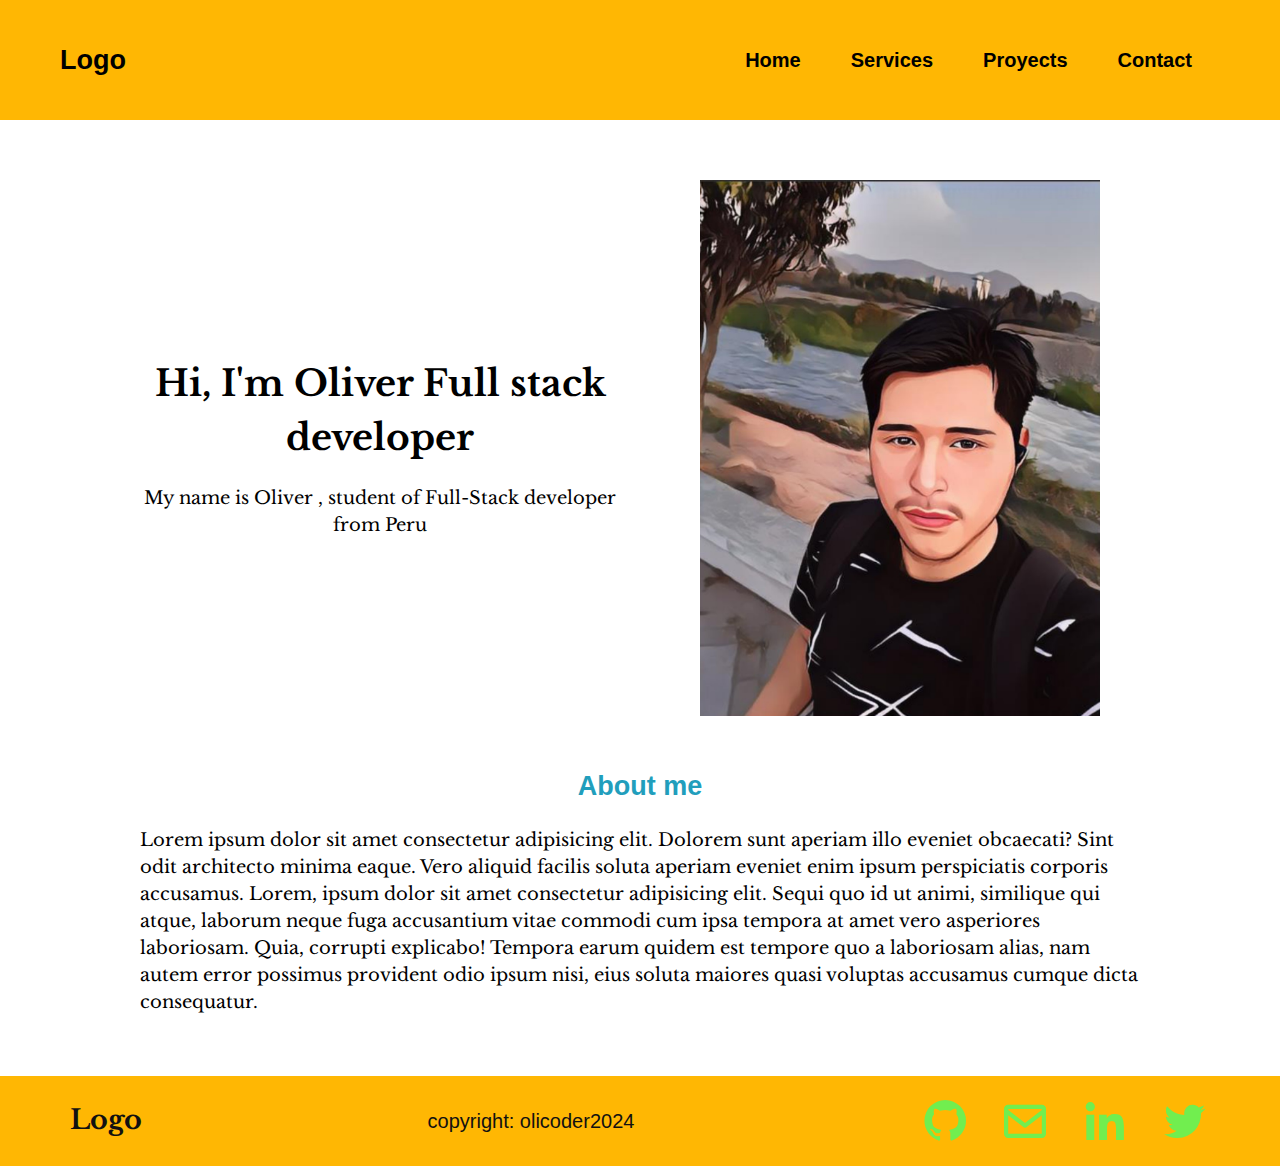
<file: index.html>
<!DOCTYPE html>
<html lang="en">
  <head>
    <meta charset="UTF-8" />
    <meta name="viewport" content="width=device-width, initial-scale=1.0" />
    <link rel="preconnect" href="https://fonts.googleapis.com" />
    <link rel="preconnect" href="https://fonts.gstatic.com" crossorigin />
    <link
      href="https://fonts.googleapis.com/css2?family=Libre+Baskerville&display=swap"
      rel="stylesheet"
    />
    <link
      href="https://unpkg.com/boxicons@2.1.4/css/boxicons.min.css"
      rel="stylesheet"
    />
    <link href='https://unpkg.com/boxicons@2.1.4/css/boxicons.min.css' rel='stylesheet'>
    <title>Mi Portafolio</title>
    <link rel="stylesheet" href="./css/style.css" />
  </head>
  <body>
    <header>
      <nav class="header">
        <h2 class="logo">Logo</h2>
        <div class="container__menu" id="container__menu">
          <ul class="menu">
            <button class="btn__cerrar" id="cerrar"><i class='bx bxs-tag-x'></i></button>
            <li class="menu-list"><a class="menu-link" href="index.html">Home</a></li>
            <li class="menu-list"><a class="menu-link" href="./html/services.html">Services</a></li>
            <li class="menu-list"><a class="menu-link" href="./html/proyects.html">Proyects</a></li>
            <li class="menu-list"><a class="menu-link" href="./html/contact.html">Contact</a></li>
          </ul>
        </div>
        <button class="btn__sandwich" id="abrir"><i class="bx bx-menu"></i></button>
      </nav>
    </header>

    <main class="main__container">
      <article class="section section__principal">
        <div class="presentation">
          <h1 class="main__title">
            Hi, I'm Oliver <span>Full stack</span> developer
          </h1>
          <p class="main__text">
            My name is Oliver , student of Full-Stack developer from Peru
          </p>
        </div>
        <div class="portada">
          <img
            class="img"
            src="./img/foto.jpg"
            alt="image of author"
            align="center"
          />
         </div>
      </article>
      
      <article class="section">
        <h2 class="section__title">About me</h2>
        <p class="text__card">
          Lorem ipsum dolor sit amet consectetur adipisicing elit. Dolorem sunt
          aperiam illo eveniet obcaecati? Sint odit architecto minima eaque.
          Vero aliquid facilis soluta aperiam eveniet enim ipsum perspiciatis
          corporis accusamus. Lorem, ipsum dolor sit amet consectetur
          adipisicing elit. Sequi quo id ut animi, similique qui atque, laborum
          neque fuga accusantium vitae commodi cum ipsa tempora at amet vero
          asperiores laboriosam. Quia, corrupti explicabo! Tempora earum quidem
          est tempore quo a laboriosam alias, nam autem error possimus provident
          odio ipsum nisi, eius soluta maiores quasi voluptas accusamus cumque
          dicta consequatur.
        </p>
      </article>


      
    </main>
    <footer class="footer">
      <div class="container-footer">
        <h2>Logo</h2>
        <p class="derechos">copyright: olicoder2024</p>
        <div class="social-media">
        <i class='bx bxl-github'><a href="#"></a></i>
        <i class='bx bx-envelope' ><a href="#"></a></i>
        <i class='bx bxl-linkedin' ><a href="#"></a></i>
        <i class='bx bxl-twitter' ><a href="#"></a></i>
      </div>
      </div>
    </footer>
    <script src="./JavaScript/script.js"></script>
  </body>
</html>
</file>
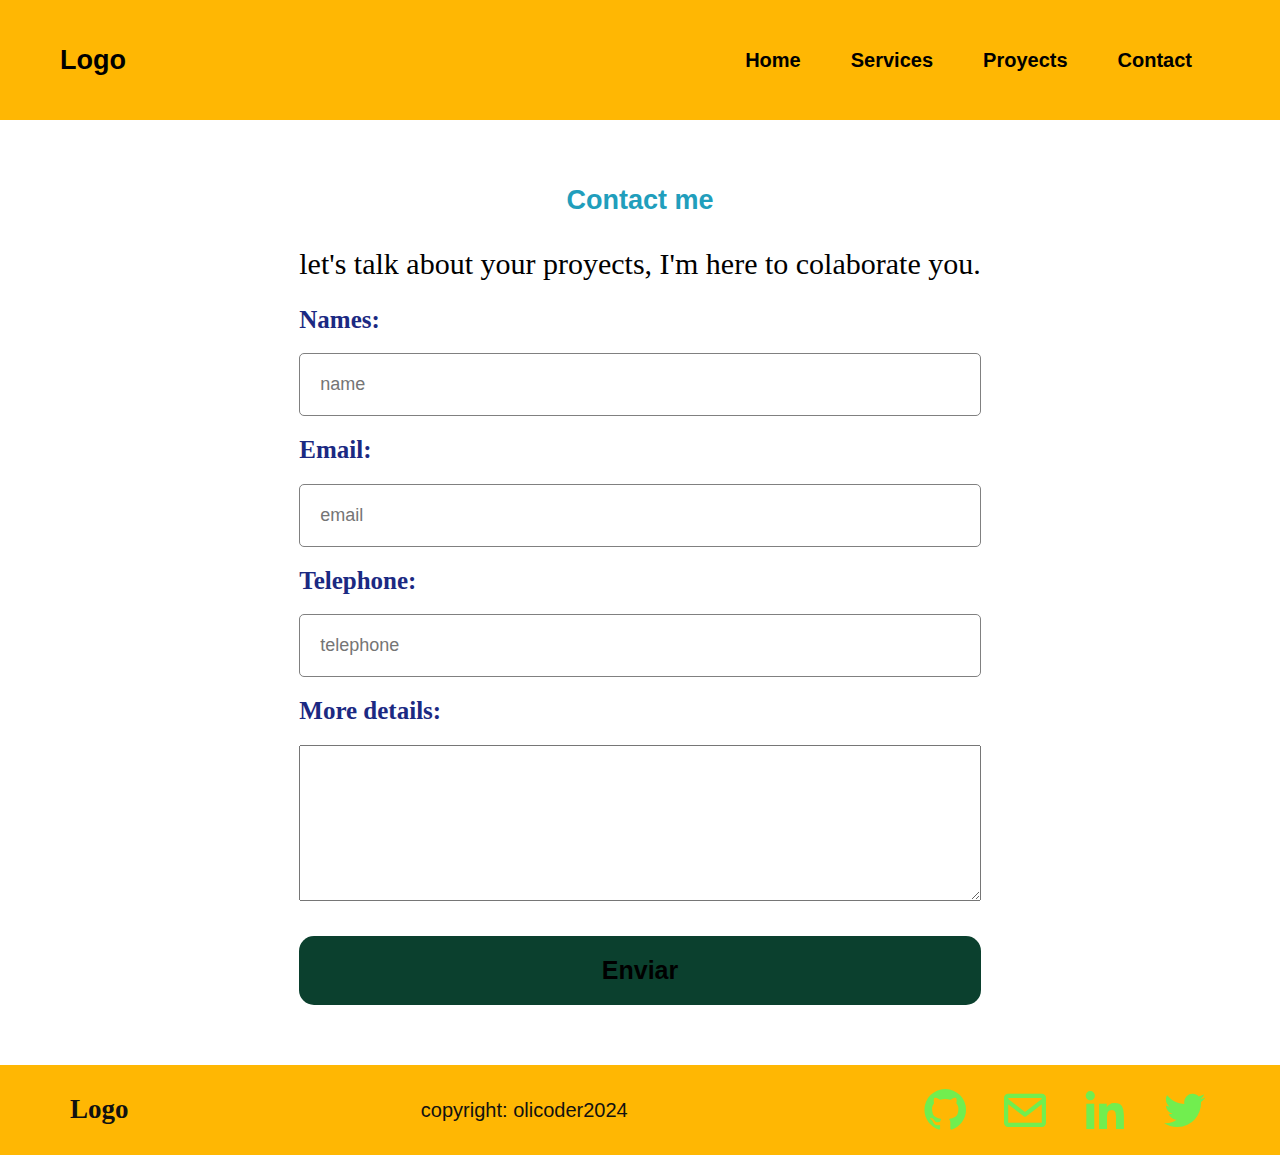
<file: html/contact.html>
<!DOCTYPE html>
<html lang="en">
  <head>
    <meta charset="UTF-8" />
    <meta name="viewport" content="width=device-width, initial-scale=1.0" />
    <title>Document</title>
    <link rel="stylesheet" href="../css/style.css" />
    <link
      href="https://unpkg.com/boxicons@2.1.4/css/boxicons.min.css"
      rel="stylesheet"
    />
  </head>
  <body>
    <header>
      <nav class="header">
        <h2 class="logo">Logo</h2>
        <div class="container__menu" id="container__menu">
          <ul class="menu">
            <button class="btn__cerrar" id="cerrar"><i class='bx bxs-tag-x'></i></button>
            <li class="menu-list"><a class="menu-link" href="../index.html">Home</a></li>
            <li class="menu-list"><a class="menu-link" href="../html/services.html">Services</a></li>
            <li class="menu-list"><a class="menu-link" href="../html/proyects.html">Proyects</a></li>
            <li class="menu-list"><a class="menu-link" href="../html/contact.html">Contact</a></li>
          </ul>
        </div>
        <button class="btn__sandwich" id="abrir"><i class="bx bx-menu"></i></button>
      </nav>
    </header>

    <main class="main__container">
      <article>
        <article class="section">
          <form class="formulario">
            <section class="presentation">
              <h2 class="section__title">Contact me</h2>
            <p class="text-formulario">
              let's talk about your proyects, I'm here to colaborate you.
            </p>
            </section>

            <div>
              <label class="labels" for="name">Names:</label>
              <input
                class="entrada"
                type="text"
                id="name"
                name="name"
                placeholder="name"
              />
            </div>

            <div>
              <label class="labels" for="email">Email:</label>
              <input
                class="entrada"
                type="email"
                id="email"
                name="email"
                placeholder="email"
              />
            </div>

            <div>
              <label class="labels" for="tel">Telephone:</label>
              <input
                class="entrada"
                type="tel"
                id="tel"
                name="tel"
                placeholder="telephone"
              />
            </div>

            <div>
              <label class="labels" for="textarea">More details:</label>
              <textarea name="labels" id="texarea" cols="30" rows="10"></textarea>
            </div>
            <button type="submit" class="btn-enviar">Enviar</button>
          </form>
        </article>
      </article>
    </main>

    <footer class="footer">
      <div class="container-footer">
        <h2>Logo</h2>
        <p class="derechos">copyright: olicoder2024</p>
        <div class="social-media">
        <i class='bx bxl-github'><a href="#"></a></i>
        <i class='bx bx-envelope' ><a href="#"></a></i>
        <i class='bx bxl-linkedin' ><a href="#"></a></i>
        <i class='bx bxl-twitter' ><a href="#"></a></i>
      </div>
      </div>
    </footer>
    <script src="../JavaScript/script.js"></script>
  </body>
</html>
</file>
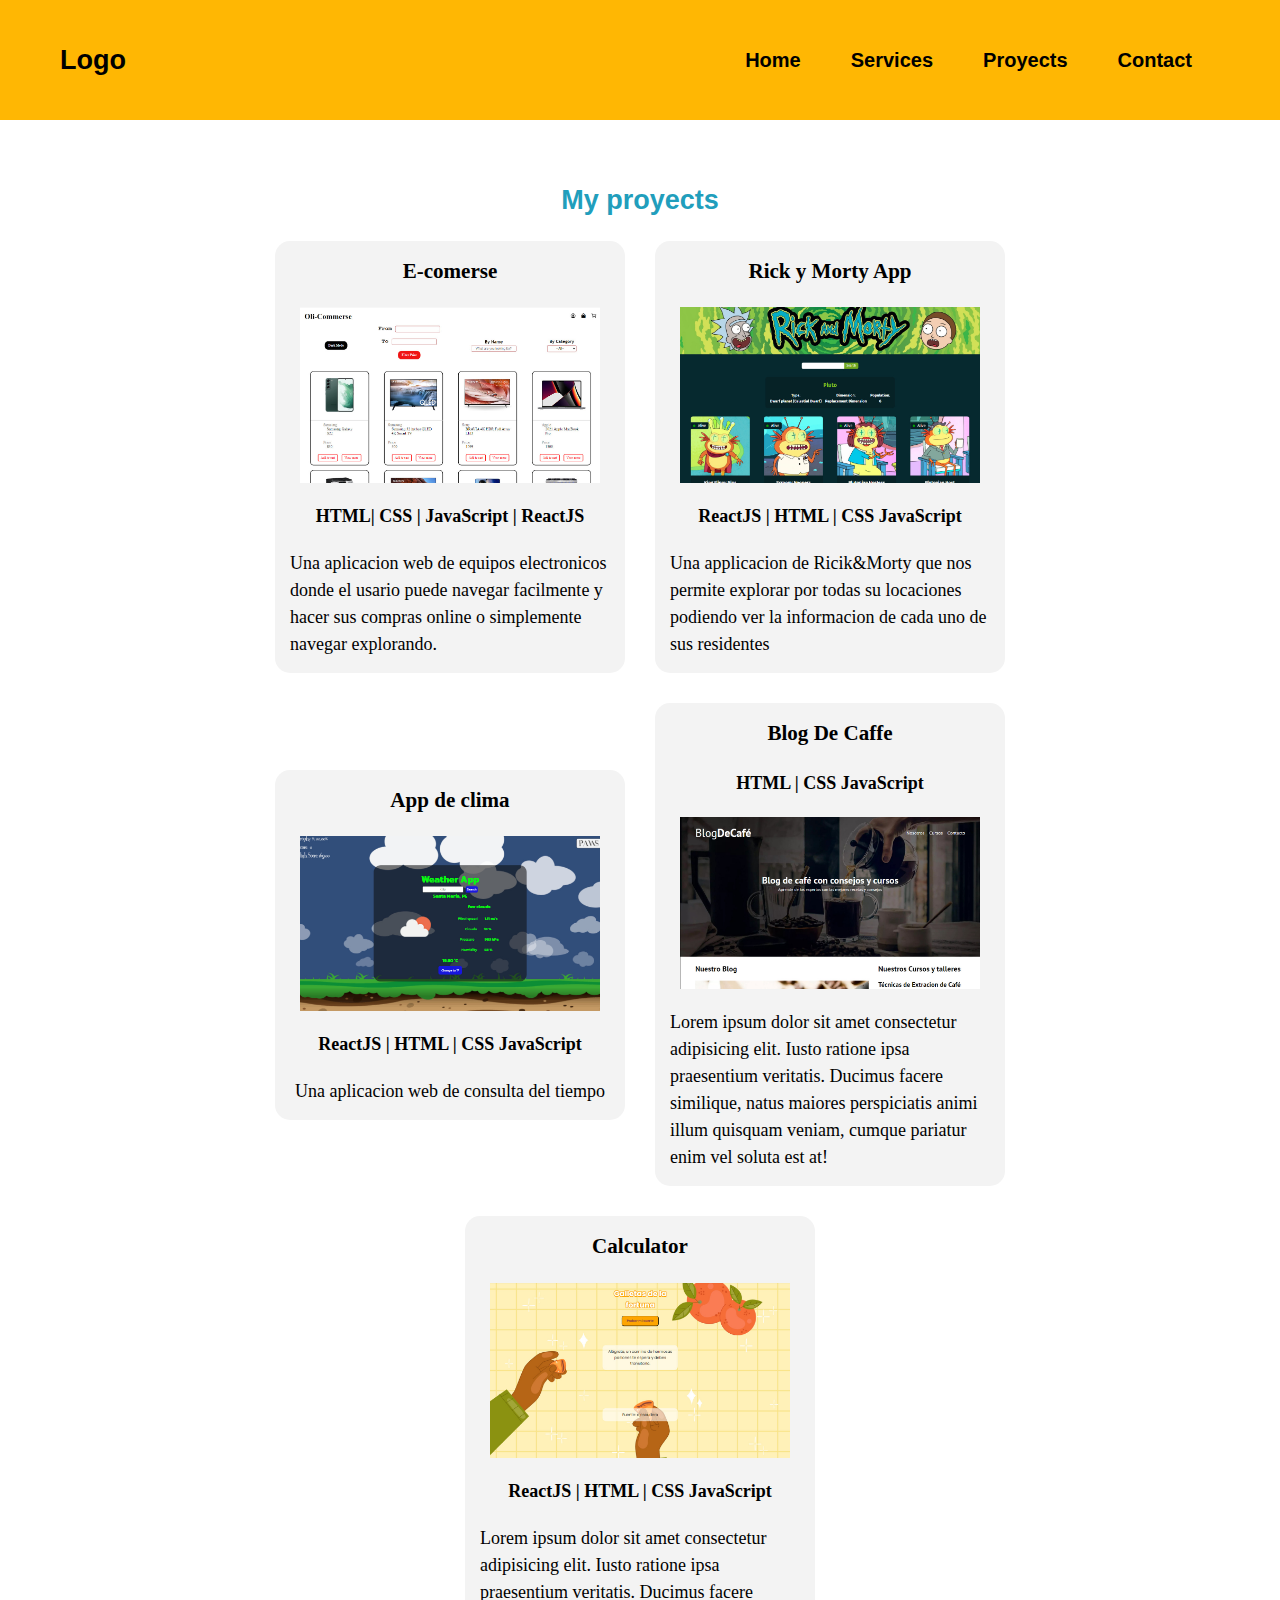
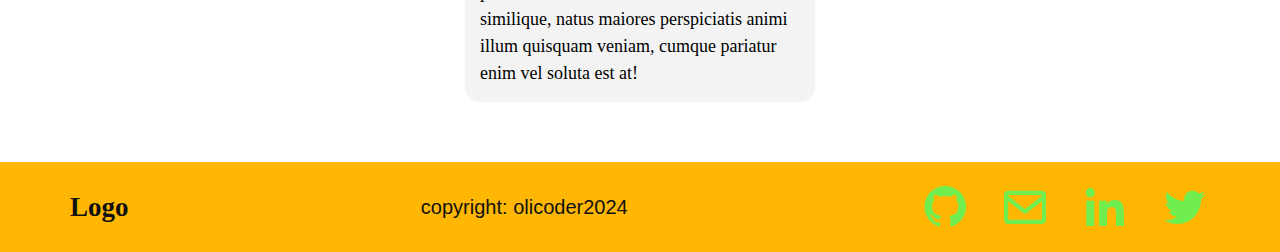
<file: html/proyects.html>
<!DOCTYPE html>
<html lang="en">
<head>
    <meta charset="UTF-8">
    <meta name="viewport" content="width=device-width, initial-scale=1.0">
    <link rel="stylesheet" href="../css/style.css">
    <link href='https://unpkg.com/boxicons@2.1.4/css/boxicons.min.css' rel='stylesheet'>
    <title>Document</title>
</head>
<body>
    <header>
      <nav class="header">
        <h2 class="logo">Logo</h2>
        <div class="container__menu" id="container__menu">
          <ul class="menu">
            <button class="btn__cerrar" id="cerrar"><i class='bx bxs-tag-x'></i></button>
            <li class="menu-list"><a class="menu-link" href="../index.html">Home</a></li>
            <li class="menu-list"><a class="menu-link" href="../html/services.html">Services</a></li>
            <li class="menu-list"><a class="menu-link" href="../html/proyects.html">Proyects</a></li>
            <li class="menu-list"><a class="menu-link" href="../html/contact.html">Contact</a></li>
          </ul>
        </div>
        <button class="btn__sandwich" id="abrir"><i class="bx bx-menu"></i></button>
      </nav>
      </header>
      
      <main class="main__container">
        <article class="section">
            <h2 class="section__title">My proyects</h2>
            <div class="cards">
              <div class="card__proyect">
                <h3 class="proyect__title">E-comerse</h3>
                <img class="img__proyect" src="../img/ecommerse.jpg" alt="proyecto 1">
                <h4>HTML| CSS | JavaScript | ReactJS</h4>
                <p>Una aplicacion web de equipos electronicos donde el usario puede navegar facilmente y hacer sus compras online o simplemente navegar explorando.</p>
              </div>
    
              <div class="card__proyect">
                <h3 class="proyect__title">Rick y Morty App</h3>
                <img class="img__proyect" src="../img/rick_morty.jpg" alt="proyecto 2">
                <h4>ReactJS | HTML | CSS JavaScript</h4>
                <p>Una applicacion de Ricik&Morty que nos permite explorar por todas su locaciones podiendo ver la informacion de cada uno de sus residentes</p>
              </div>
    
              <div class="card__proyect">
                <h3 class="proyect__title">App de clima</h3>
                <img class="img__proyect" src="../img/app_clima.jpg" alt="proyecto 3">
                <h4>ReactJS | HTML | CSS JavaScript</h4>
                <p>Una aplicacion web de consulta del tiempo</p>
              </div>

              <div class="card__proyect">
                <h3 class="proyect__title">Blog De Caffe</h3>
                <h4> HTML | CSS JavaScript</h4>
                <img class="img__proyect" src="../img/blog_caffe.jpg" alt="proyecto 4">
                <p>Lorem ipsum dolor sit amet consectetur adipisicing elit. Iusto ratione ipsa praesentium veritatis. Ducimus facere similique, natus maiores perspiciatis animi illum quisquam veniam, cumque pariatur enim vel soluta est at!</p>
              </div>

              <div class="card__proyect">
                <h3 class="proyect__title">Calculator</h3>
                <img class="img__proyect" src="../img/galleta_suerte.jpg" alt="proyecto 5">
                <h4>ReactJS | HTML | CSS JavaScript</h4>
                <p>Lorem ipsum dolor sit amet consectetur adipisicing elit. Iusto ratione ipsa praesentium veritatis. Ducimus facere similique, natus maiores perspiciatis animi illum quisquam veniam, cumque pariatur enim vel soluta est at!</p>
              </div>
            </div>
          </article>
      </main>

      <footer class="footer">
        <div class="container-footer">
          <h2>Logo</h2>
          <p class="derechos">copyright: olicoder2024</p>
          <div class="social-media">
          <i class='bx bxl-github'><a href="#"></a></i>
          <i class='bx bx-envelope' ><a href="#"></a></i>
          <i class='bx bxl-linkedin' ><a href="#"></a></i>
          <i class='bx bxl-twitter' ><a href="#"></a></i>
        </div>
        </div>
      </footer>
      <script src="../JavaScript/script.js"></script>
</body>
</html>
</file>
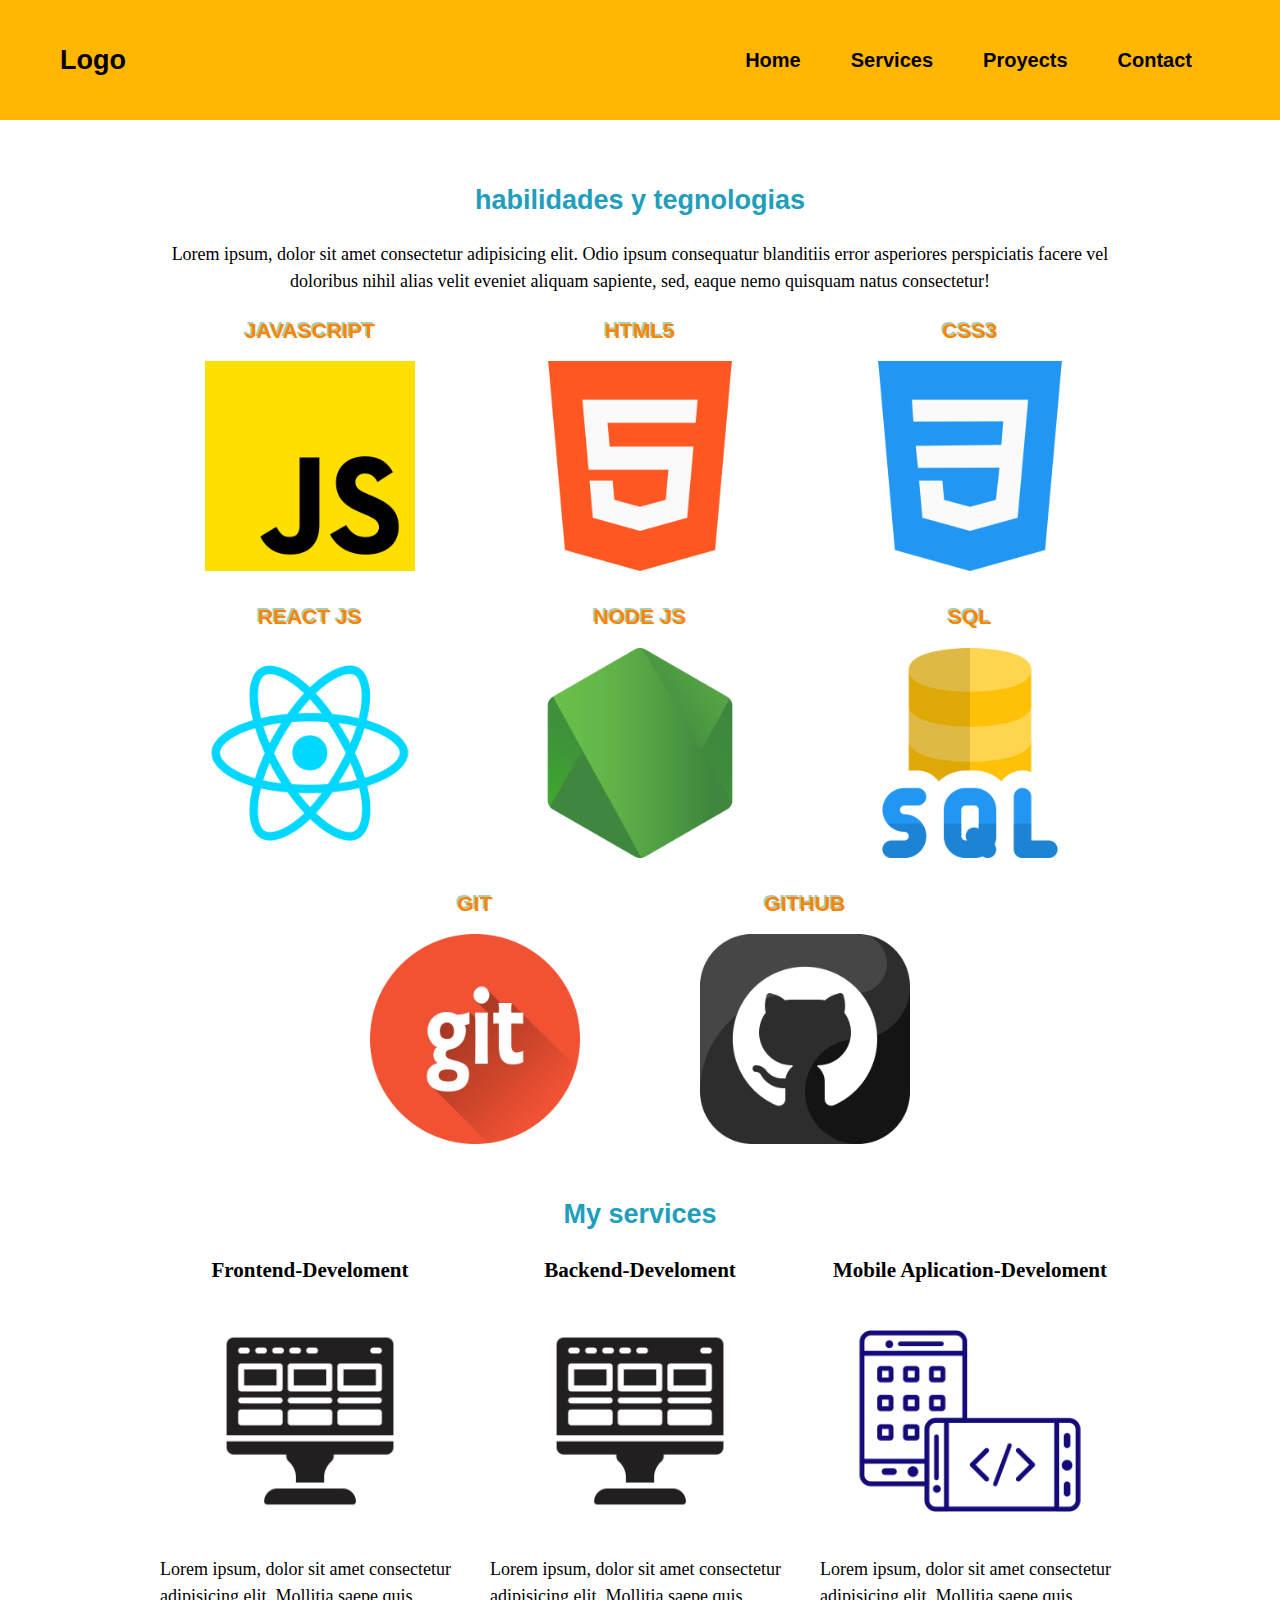
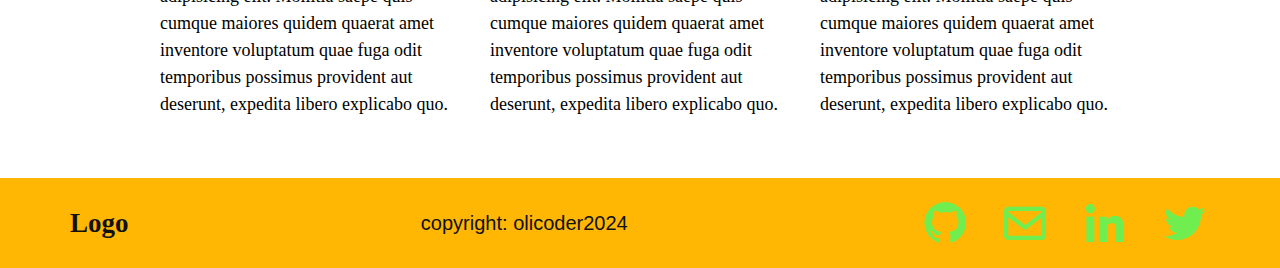
<file: html/services.html>
<!DOCTYPE html>
<html lang="en">
  <head>
    <meta charset="UTF-8" />
    <meta name="viewport" content="width=device-width, initial-scale=1.0" />
    <title>Document</title>
    <link rel="stylesheet" href="../css/style.css" />
    <link
      href="https://unpkg.com/boxicons@2.1.4/css/boxicons.min.css"
      rel="stylesheet"
    />
  </head>
  <body>
    <header>
      <nav class="header">
        <h2 class="logo">Logo</h2>
        <div class="container__menu" id="container__menu">
          <ul class="menu">
            <button class="btn__cerrar" id="cerrar"><i class='bx bxs-tag-x'></i></button>
            <li class="menu-list"><a class="menu-link" href="../index.html">Home</a></li>
            <li class="menu-list"><a class="menu-link" href="../html/services.html">Services</a></li>
            <li class="menu-list"><a class="menu-link" href="../html/proyects.html">Proyects</a></li>
            <li class="menu-list"><a class="menu-link" href="../html/contact.html">Contact</a></li>
          </ul>
        </div>
        <button class="btn__sandwich" id="abrir"><i class="bx bx-menu"></i></button>
      </nav>
    </header>

    <main class="main__container">
      <article class="section">
        <div class="presentation">
          <h2 class="section__title">habilidades y tegnologias</h2>
        <p class="text__section">
            Lorem ipsum, dolor sit amet consectetur adipisicing elit. Odio ipsum
            consequatur blanditiis error asperiores perspiciatis facere vel
            doloribus nihil alias velit eveniet aliquam sapiente, sed, eaque
            nemo quisquam natus consectetur!
        </p>
        </div>
        
        <div class="cards">
          <div class="card__img">
            <h3 class="title__card">JavaScript</h3>
            <img class="img__card" src="../img/js.png" alt="JavaScript" />
          </div>
          <div class="card__img">
            <h3 class="title__card">HTML5</h3>
            <img class="img__card" src="../img/html-5.png" alt="HTML" />
          </div>
          <div class="card__img">
            <h3 class="title__card">Css3</h3>
            <img class="img__card" src="../img/css-3.png" alt="Css" />
          </div>
          <div class="card__img">
            <h3 class="title__card">React JS</h3>
            <img class="img__card" src="../img/react-js.png" alt="React js" />
          </div>
          <div class="card__img">
            <h3 class="title__card">Node JS</h3>
            <img class="img__card" src="../img/nodo-js.png" alt="Node JS" />
          </div>
          <div class="card__img">
            <h3 class="title__card">SQL</h3>
            <img class="img__card" src="../img/servidor-sql.png" alt="SQL" />
          </div>
          <div class="card__img">
            <h3 class="title__card">Git</h3>
            <img class="img__card" src="../img/git.png" alt="Git" />
          </div>
          <div class="card__img">
            <h3 class="title__card">GitHub</h3>
            <img class="img__card" src="../img/github.png" alt="GitHub" />
          </div>
        </div>
      </article>

      <article class="section">
        <h2 class="section__title">My services</h2>
        <div class="cards">
          <div class="card__img">
            <h3 class="title__service">Frontend-Develoment</h3>
            <img
              class="img__dev"
              src="../img/frontend.png"
              alt="imagen de Frontend-develoment"
            />
            <p class="text__card">
              Lorem ipsum, dolor sit amet consectetur adipisicing elit. Mollitia
              saepe quis cumque maiores quidem quaerat amet inventore voluptatum
              quae fuga odit temporibus possimus provident aut deserunt,
              expedita libero explicabo quo.
            </p>
          </div>

          <div class="card__img">
            <h3 class="title__service">Backend-Develoment</h3>
            <img
              class="img__dev"
              src="../img/frontend.png"
              alt="imagen de Backend-Develoment"
            />
            <p class="text__card">
              Lorem ipsum, dolor sit amet consectetur adipisicing elit. Mollitia
              saepe quis cumque maiores quidem quaerat amet inventore voluptatum
              quae fuga odit temporibus possimus provident aut deserunt,
              expedita libero explicabo quo.
            </p>
          </div>

          <div class="card__img">
            <h3 class="title__service">Mobile Aplication-Develoment</h3>
            <img
              class="img__dev"
              src="../img/mobile.png"
              alt="imagen de mobile-Develoment"
            />
            <p class="text__card">
              Lorem ipsum, dolor sit amet consectetur adipisicing elit. Mollitia
              saepe quis cumque maiores quidem quaerat amet inventore voluptatum
              quae fuga odit temporibus possimus provident aut deserunt,
              expedita libero explicabo quo.
            </p>
          </div>
        </div>
      </article>
    </main>

    <footer class="footer">
      <div class="container-footer">
        <h2>Logo</h2>
        <p class="derechos">copyright: olicoder2024</p>
        <div class="social-media">
        <i class='bx bxl-github'><a href="#"></a></i>
        <i class='bx bx-envelope' ><a href="#"></a></i>
        <i class='bx bxl-linkedin' ><a href="#"></a></i>
        <i class='bx bxl-twitter' ><a href="#"></a></i>
      </div>
      </div>
    </footer>
    <script src="../JavaScript/script.js"></script>
  </body>
</html>
</file>
<file: css/style.css>
html{
    font-size: 18px;
    line-height: 1.50;
    font-family: 'Libre Baskerville', serif;
    box-sizing: border-box;
    
}

body{
    margin: 0;
    padding: 0;
}

*,
*::after,
*::before{
    box-sizing: inherit;
}

/*--The Header--*/
.container{
    border: 1px solid red;
    margin: 0;
    padding: 0;
}

h1, h2, h3, h4, p{
    margin: 0;
    padding: 0;
}
header{
    background-color: #ffb703;
}
.header{
    display: flex;
    justify-content: space-between;
    align-items: center;
    padding: 1rem 20px;
    background-color: #ffb703;
    /*border: 1px solid red;*/
    position: -webkit-sticky;
    font-family: 'Lucida Sans', 'Lucida Sans Regular', 'Lucida Grande', 'Lucida Sans Unicode', Geneva, Verdana, sans-serif;
    width: min(1200px, 100%);
    margin: 0 auto;
}

.logo{
    color: #000;
    font-weight: 700;
}

.container__menu{
    opacity: 0;
    visibility: hidden;
}

.container__menu.visible{
    opacity: 1;
    visibility: visible;
}

.menu{
    margin: 0;
    list-style: none;
    position: absolute;
    top: 0;
    right: 0;
    bottom: 0;
    display: flex;
    flex-direction: column;
    align-items: end;
    gap: 30px;
    background-color: #3cc6e9;
    padding: 1.5rem 1rem;
    box-shadow: 0 0 0 100vmax rgba(0, 0, 0, .5);
}
.btn__cerrar{
    font-size: 30px;
    color: red;
    width: 50%;
    padding: 5px;
}
.menu-link{
    padding: 10px 10px;
    text-decoration: none;
    font-size: 20px;
    color: #000;
    transition: .5s;
    border-radius: 10px;
    font-weight: bold;
}
.menu-link:hover{
    transition: .5s;
    background-color: #fb8500;
}
.btn__sandwich{
    background-color: #8ecae6;
    color: #000;
    font-weight: bold;
    font-size: 30px;
    cursor: pointer;
    border-radius: 5px;
    border: 2px solid #219ebc;
}

/*Main index*/
.main__container{
    display: flex;
    flex-direction: column;
    align-items: center;
    justify-content: center;
    gap: 50px;
    margin: 50px 0px;
    padding: 10px 20px;
}

.section{
    display: flex;
    flex-direction: column;
    gap: 20px;
    justify-content: center;
    align-items: center;
    max-width: 1000px;
}

.section__title{
    font-family: Verdana, Geneva, Tahoma, sans-serif;
    font-weight: bold;
    color: #219ebc;
}
.presentation{
    display: flex;
    flex-direction: column;
    align-items: center;
    gap: 20px;
    text-align: center;
}
.img{
    width: 80%;
}
.portada{
    text-align: center;
}

/*Main services*/
.cards{
    display: flex;
    flex-direction: column;
    justify-content: center;
    align-items: center;
    gap: 50px;
}

.title__card{
    color: #fb8500;
    font-family: Arial, Helvetica, sans-serif;
    text-transform: uppercase;
    text-shadow: -2px -2px rgb(175, 203, 175);

}

.card__img{
    width: 80%;
    display: flex;
    flex-direction: column;
    align-items: center;
    gap: 15px;
}
.img__card{
    width: 70%;
}

.img__dev{
    width: 80%;
}



/*Main proyects*/
.card__proyect{
    display: flex;
    flex-direction:column;
    justify-content: center;
    align-items: center;
    gap: 20px;
    background-color: rgb(243, 243, 243);
    padding: 15px;
    border-radius: 15px;
}
.img__proyect{
    width: 80%;
}

/*main contacto*/
.formulario{
    font-size: 18px;
    display: flex;
    flex-direction: column;
    gap: 15px;
}

.formulario div{
    display: flex;
    flex-direction: column;
    gap: 15px;
}

.text-formulario{
    font-size: 20px;
}

.labels{
    font-size: 22px;
    color: #1B2982;
    font-weight: bold;
}

.entrada{
    padding: 10px;
    width: 95%;
    border: none;
    box-shadow: 0px 0px 5px green;
    border-radius: 5px;
    font-size: 18px;
}

.btn-enviar{
    margin-top: 20px;
    padding: 15px 10px;
    background-color: #0B402E;
    border-radius: 15px;
    border:none;
    font-weight: bold;
    cursor: pointer;
}

.btn-enviar:hover{
    background-color: #8ecae6;
}


/*Responsive Design*/
@media (min-width: 768px) {
    .container__menu{
        opacity: 1;
        visibility: visible;
    }
    .menu{
        opacity: 1;
        visibility: inherit;
    }
    .menu{
    position: relative;
      display: flex;
      flex-direction: row;
      justify-content: space-evenly;
      align-items: center;
      gap: 30px;
      list-style: none;
      background-color: #ffb703;
      box-shadow: none;
      
    }

    .btn__cerrar{
        display: none;
    }

    .btn__sandwich{
        display: none;
    }
  
    .section__principal{
      flex-direction: row;
    }
    .portada, .presentation{
      flex: 0 0 50%;
    }
  
    /*main services*/
    .cards{
      flex-direction: row;
      flex-wrap: wrap;
      gap: 30px;
    }
  
    .card__img{
      width: 300px;
    }
  
    .card__proyect{
      width: 350px;
    }
    .img__proyect{
      width: 300px;
    }
    

    /*main contact*/
    .text-formulario{
        font-size: 30px;
    }
    .labels{
        font-size: 25px;
    }
    .entrada{
        padding: 20px;
        width: 100%;
        border: 1px solid gray;
        box-shadow: none;
    }

    .btn-enviar{
        margin-top: 20px;
        padding: 20px 40px;
        background-color: #0B402E;
        border-radius: 15px;
        border:none;
        font-size: 25px;
    }

  }

/*Footer section*/
.footer{
    background-color: #ffb703;
}
.container-footer{
    color: #111;
   display: flex;
   align-items: center;
   justify-content: center;
   flex-wrap: wrap;
    background-color: #ffb703;
    gap: 20px;
    padding: 20px 30px;
    width: min(1200px, 100%);
    margin: 0 auto;
}



.container-footer p{
    order: 3;
}



/*footer*/
/*Redes sociales*/
.social-media{
    font-size: 30px;
    display: flex;
    gap: 10px;
    justify-content: flex-end;
    color: #71ee4f;
    
    
}
.social-media i{
    cursor: pointer;
}


.derechos{
    background-color: #ffb703;
    text-align: center;
    font-size: 20px;
    font-family: 'Franklin Gothic Medium', 'Arial Narrow', Arial, sans-serif;
    font-weight: 500;
}

@media (min-width: 768px) {
    .social-media{
        font-size: 50px;
        gap: 30px;
        justify-content: center;
    }

    .container-footer{
        justify-content: space-between;
    }

    .container-footer h2{
        order: 1;
    }
    
    .container-footer p{
        order: 2;
    }
    
    .social-media{
        order: 3;
    }
}
</file>
